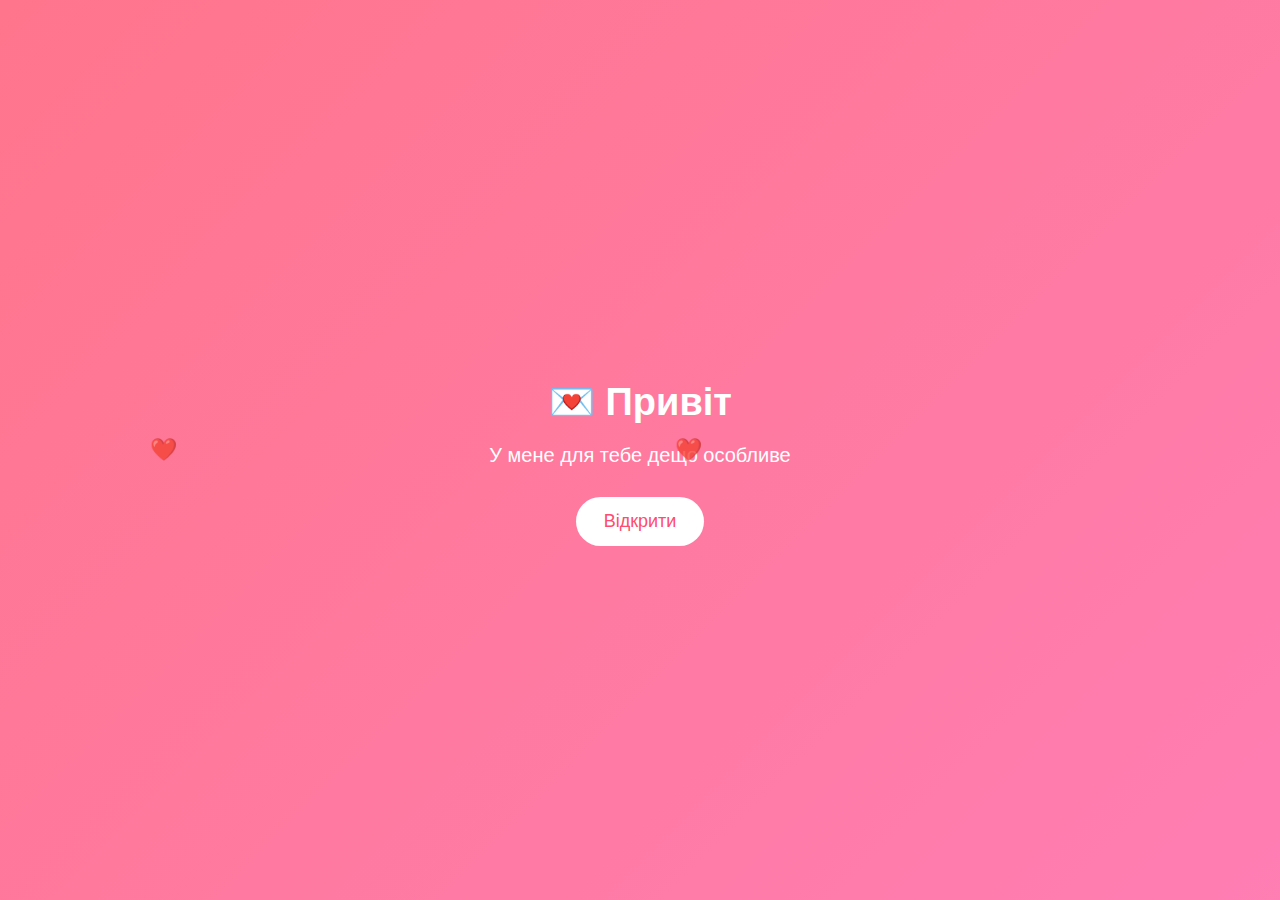
<file: index.html>
<!doctype html>
<html lang="uk">
  <head>
    <meta charset="UTF-8" />
    <link rel="stylesheet" href="./css/style.css" />

    <title>💝</title>
  </head>
  <body>
    <!-- SCREEN 1 -->
    <div class="screen active" id="s1">
      <h1>💌 Привіт</h1>
      <p>У мене для тебе дещо особливе</p>
      <button onclick="next(1)">Відкрити</button>
    </div>

    <!-- SCREEN 2 -->
    <div class="screen" id="s2">
      <h1>✨ Ти знаєш?</h1>
      <p>Ти робиш мій день кращим</p>
      <button onclick="next(2)">Далі</button>
    </div>

    <!-- SCREEN 3 -->
    <div class="screen" id="s3">
      <h1>💖 І ще…</h1>
      <p>Я дуже ціную тебе</p>
      <button onclick="next(3)">Останнє</button>
    </div>

    <!-- SCREEN 4 -->
    <div class="screen" id="s4">
      <div>
        <h1 id="message">Ти будеш моєю валентинкою? 💖</h1>

        <div class="buttons">
          <button class="yes-button" onclick="handleYesClick()">Так 💘</button>
          <button class="no-button" onclick="handleNoClick()">Ні 😢</button>
        </div>
      </div>
    </div>

    <script src="./scrypts/scrypt.js"></script>
  </body>
</html>
</file>
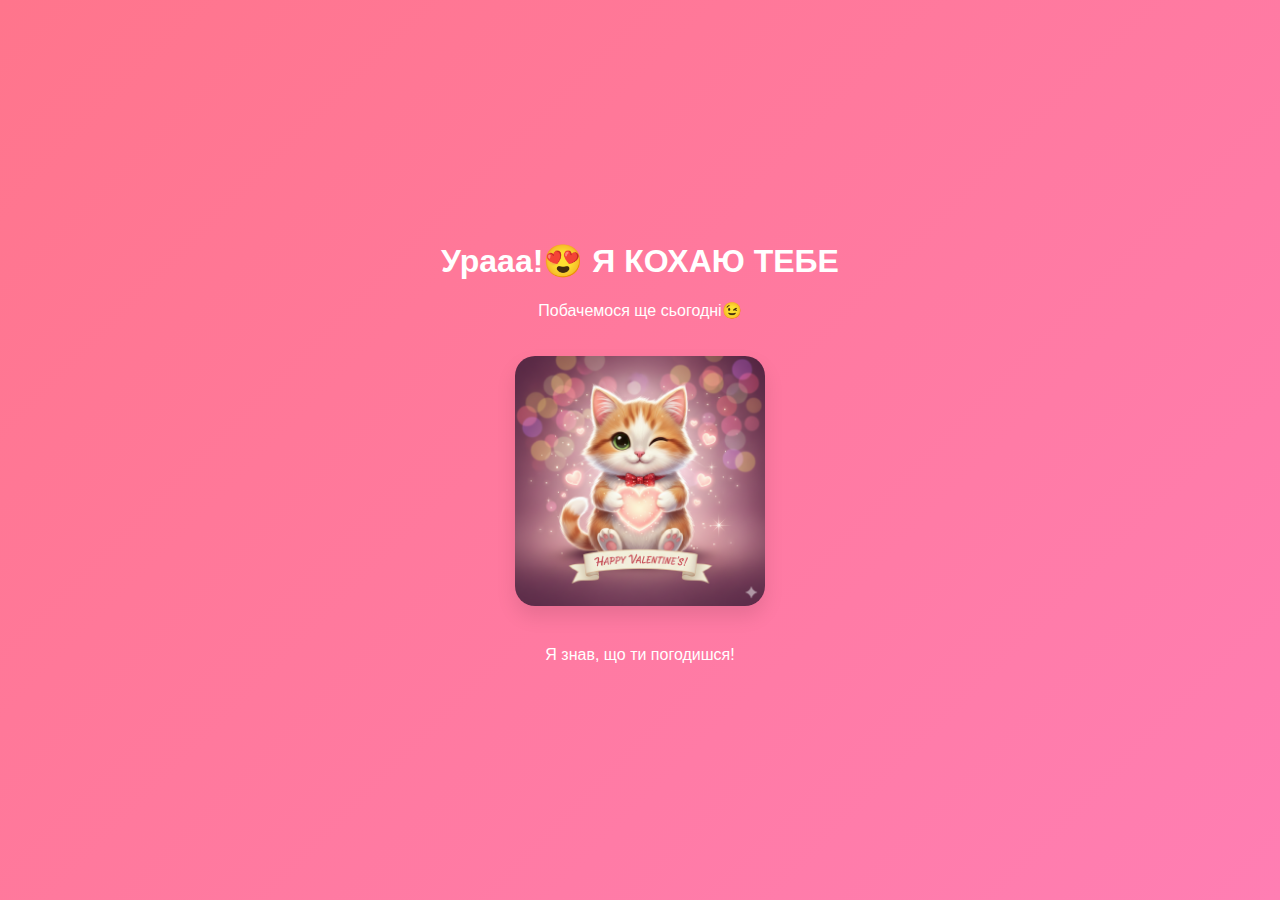
<file: yes_page.html>
<!DOCTYPE html>
<html lang="uk">
<head>
  <meta charset="UTF-8">
  <meta name="viewport" content="width=device-width, initial-scale=1.0">
  <link rel="stylesheet" href="./css/yes.css" />
  <title>💝 Єєє!</title>
</head>
<body>
  <div class="container">
    <h1>Урааа!😍 Я КОХАЮ ТЕБЕ</h1>
    <p>Побачемося ще сьогодні😉</p>
    <img src="Gemini_Generated_Image_cs7tovcs7tovcs7t.png" alt="Cat" class="cat-img">
    <p>Я знав, що ти погодишся!</p>
  </div>
</body>
</html>
</file>
<file: css/style.css>
body {
  margin: 0;
  height: 100vh;
  background: linear-gradient(135deg, #ff758c, #ff7eb3);
  font-family: "Segoe UI", sans-serif;
  display: flex;
  justify-content: center;
  align-items: center;
  overflow: hidden;
}

.screen {
  position: absolute;
  text-align: center;
  color: white;
  opacity: 0;
  pointer-events: none;
  transition: opacity 0.8s ease;
  padding: 20px;
  width: 90%;
}

.screen.active {
  opacity: 1;
  pointer-events: auto;
}

h1 { font-size: 38px; margin-bottom: 20px; }
p { font-size: 20px; margin-bottom: 30px; }

button {
  padding: 14px 28px;
  font-size: 18px;
  border: none;
  border-radius: 30px;
  background: white;
  color: #ff4d6d;
  cursor: pointer;
  transition: 0.3s;
}

.buttons {
  display: flex;
  gap: 15px;
  justify-content: center;
  flex-wrap: wrap;
}

/* Адаптація для телефонів */
@media (max-width: 480px) {
  h1 { font-size: 28px; }
  p { font-size: 18px; }
  .buttons { flex-direction: column; align-items: center; }
  button { width: 100%; max-width: 200px; }
}

.heart {
  position: absolute;
  color: rgba(255, 255, 255, 0.8);
  font-size: 22px;
  animation: float 6s linear infinite;
  pointer-events: none;
}

@keyframes float {
  from { transform: translateY(100vh); opacity: 1; }
  to { transform: translateY(-10vh); opacity: 0; }
}
</file>
<file: css/yes.css>
body {
  margin: 0;
  height: 100vh;
  background: linear-gradient(135deg, #ff758c, #ff7eb3);
  font-family: "Segoe UI", sans-serif;
  display: flex;
  justify-content: center;
  align-items: center;
  text-align: center;
  color: white;
  overflow: hidden;
}

.container {
  padding: 20px;
  animation: bounceIn 0.8s ease;
}

.cat-img {
  width: 250px;
  max-width: 80%;
  border-radius: 20px;
  margin: 20px 0;
  box-shadow: 0 10px 20px rgba(0,0,0,0.1);
}

@keyframes bounceIn {
  0% { transform: scale(0.3); opacity: 0; }
  70% { transform: scale(1.05); }
  100% { transform: scale(1); opacity: 1; }
}
</file>
